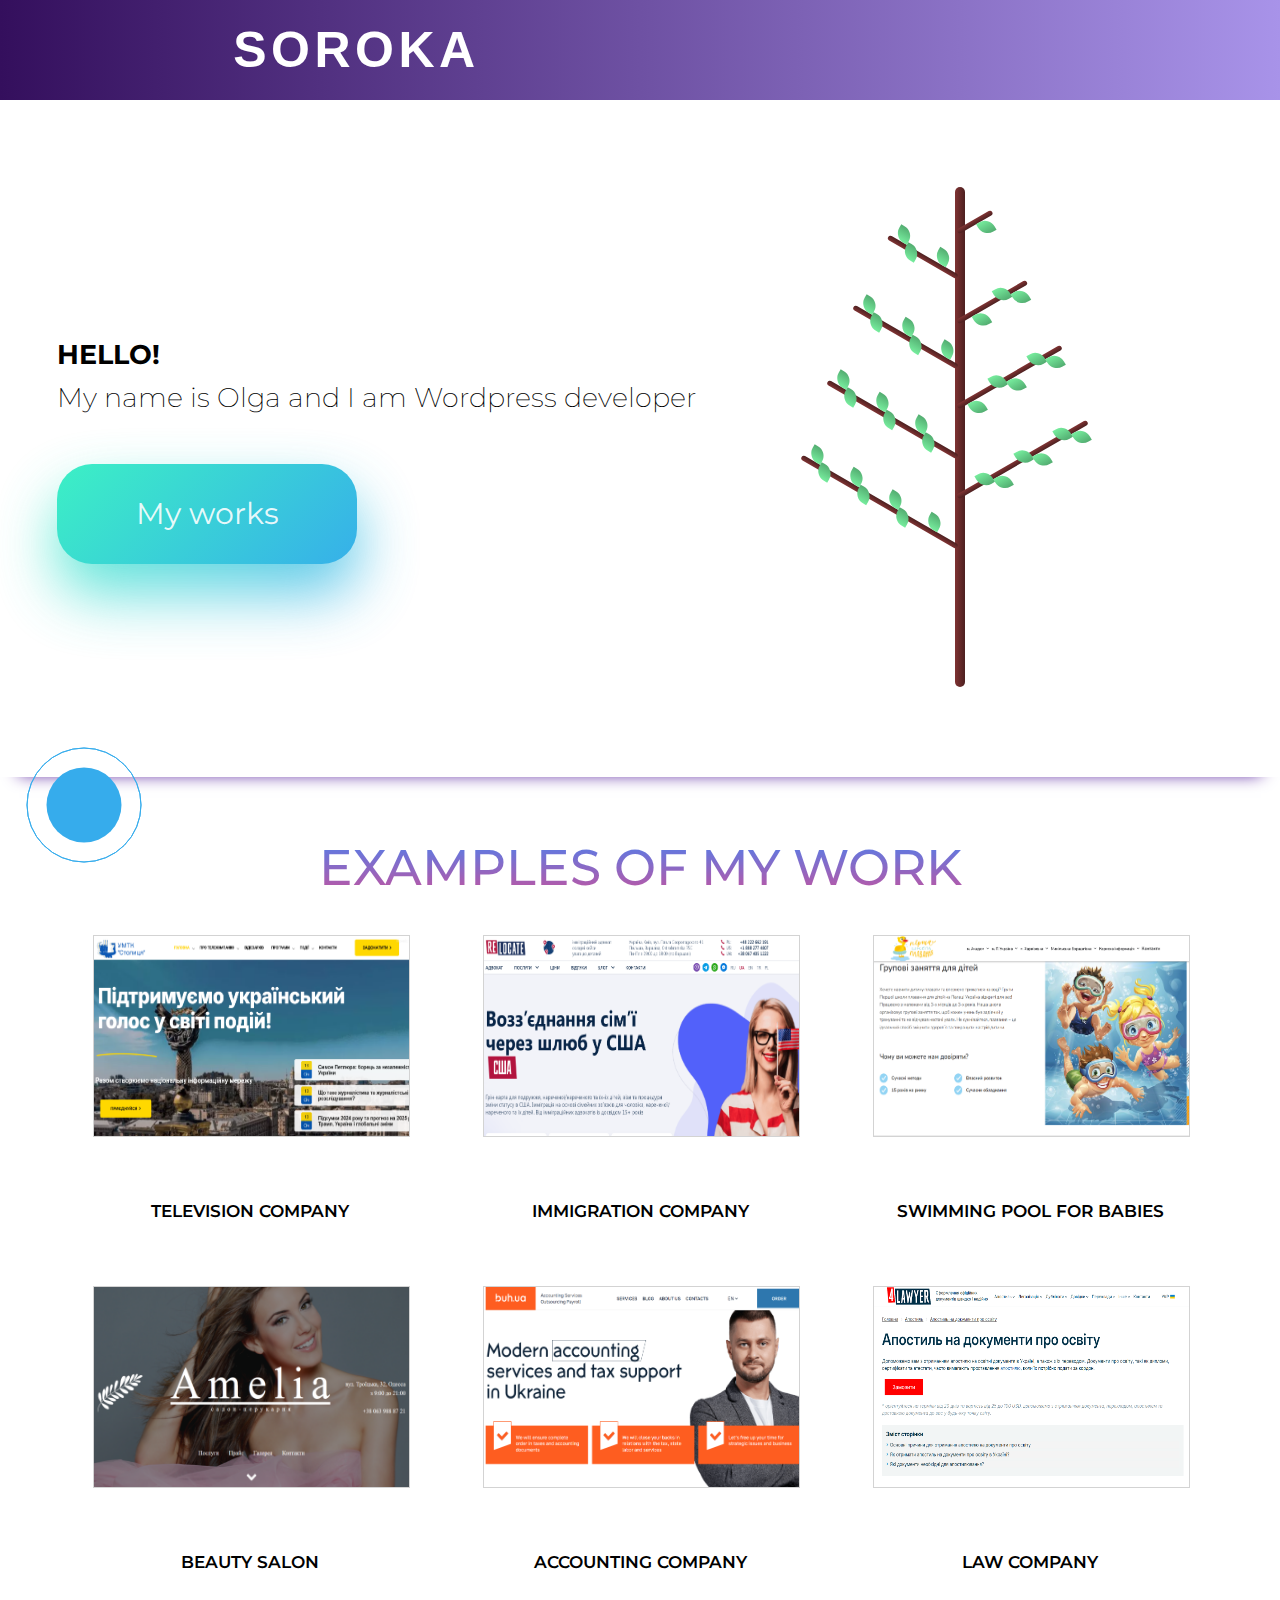
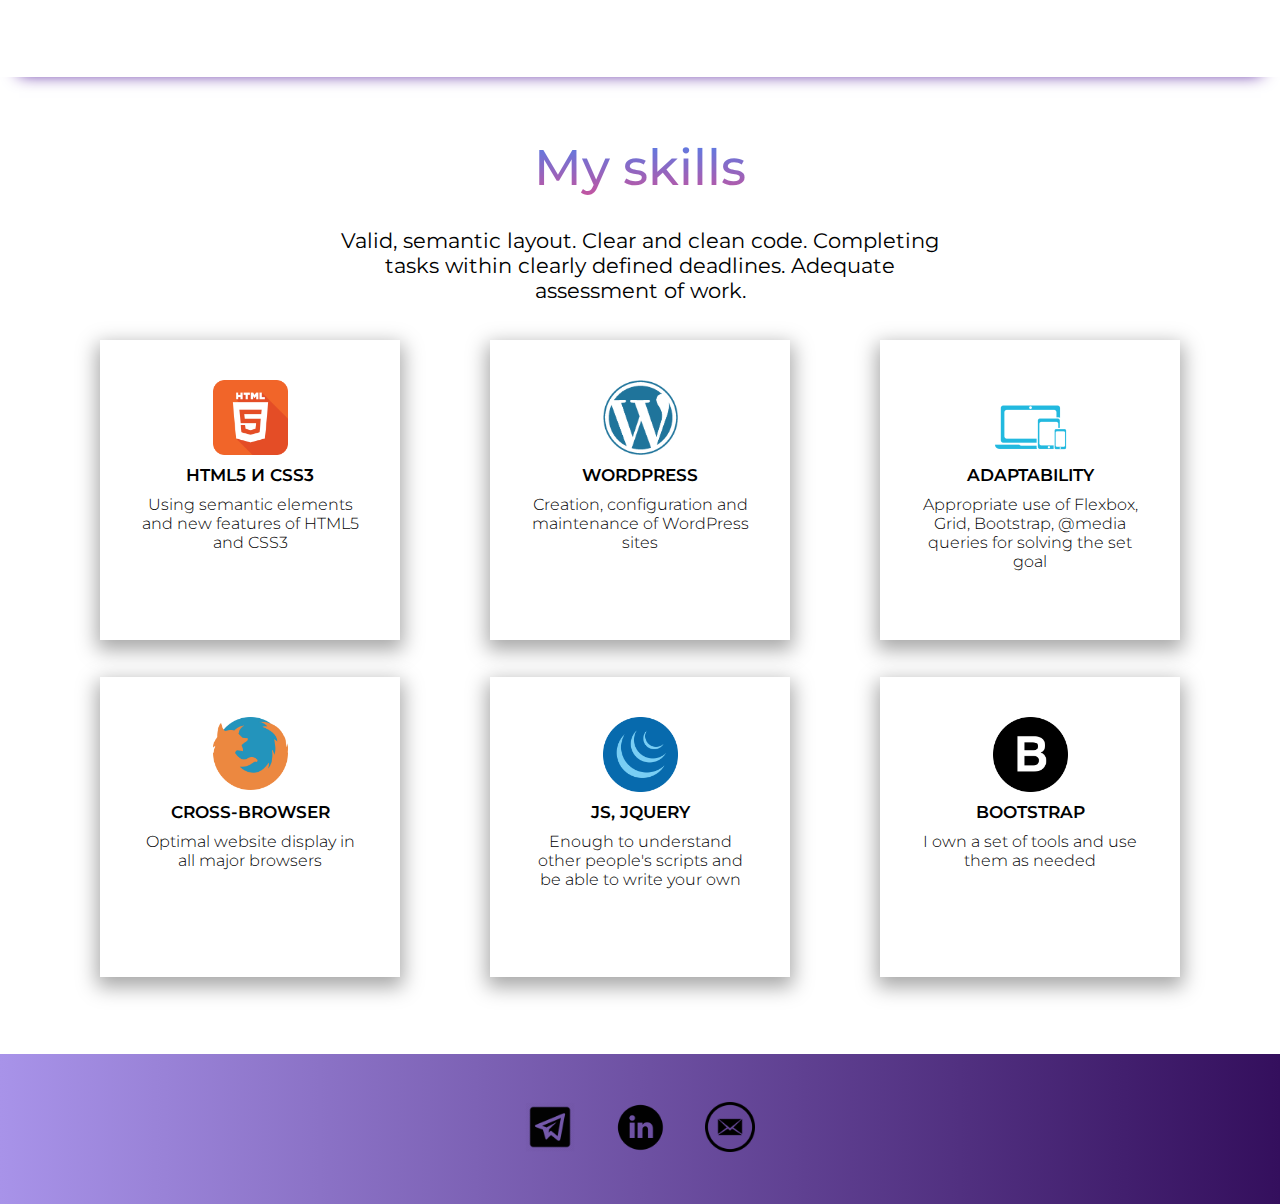
<file: index.html>
<!DOCTYPE html>
<html lang="en">
<head>
    <meta charset="UTF-8">
    <meta http-equiv="X-UA-Compatible" content="IE=edge">
    <meta name="viewport" content="width=device-width, initial-scale=1, maximum-scale=1">

    <title>Soroka Olga.Portfolio</title>
    <meta name="starting" content="Сайт-портфоліо. 🌟 Приклади робіт 🌟">

    <link rel="stylesheet" href="https://use.fontawesome.com/releases/v5.3.1/css/all.css" integrity="sha384-mzrmE5qonljUremFsqc01SB46JvROS7bZs3IO2EmfFsd15uHvIt+Y8vEf7N7fWAU" crossorigin="anonymous">
    <link rel="stylesheet" type="text/css" href="css/style.css">
    <link rel="stylesheet" type="text/css" href="css/slick.css">
    <link rel="stylesheet" type="text/css" href="css/slick-theme.css">
    <link rel="stylesheet" type="text/css" href="css/animate.css">
    <link href="https://fonts.googleapis.com/css?family=Montserrat:300,400" rel="stylesheet">
    <link rel="shortcut icon" type="image/x-icon" href="img/favicon.ico">

    <!-- JQuery -->
    <script defer type="text/javascript" src="js/jquery.js"></script>
    <script defer type="text/javascript" src="js/script.js"></script>
</head>
<body>
<header>
<div id="top" style="display: none;"></div>
<a href="tel:+380639545262">
    <div class="handset">
        <i class="fa fa-phone"></i>
    </div>
</a>
<div class="header">
    <div class="login" style="font-weight: bold;">
        <span class="">S</span>
        <span class="">O</span>
        <span class="">R</span>
        <span class="">O</span>
        <span class="">K</span>
        <span class="active">A</span>
    </div>
    <div class="contacts-block">
                <div>
                    <a href="https://t.me/soroka_olga_tg" target="_blank">
                        <i class="fab fa-telegram-plane"></i>
                    </a>
                </div>
                <div>
                    <a href="https://www.linkedin.com/in/olga-soroka-2a9a12102/">
                       <i class="fab fa-linkedin-in"></i>
                    </a>
                </div>
                <div>
                    <a href="mailto:lilu.eos@gmail.com">
                     <i class="far fa-envelope-open"></i>
                    </a>
                </div>
               
            </div>
</div>
</header>
<main>
<div class="about_me">
    <div class="container">
        <div class="starting">
            <div class="starting_text">
                <p class="starting_text-title">Hello! </p>
                <h1 class="starting_text-description">My name is Olga and I am Wordpress developer </h1>
                <div id="work">
                    <a href="#works">
                        <div class="btn">My works
                            <div class="btn2"></div>
                        </div>
                    </a>
                </div>
            </div>
            
<div class="canvas">
  <div class="tree">
    <div class="trunk">
      <div class="branch">
        <div class="leaf"></div>
        <div class="leaf"></div>
        <div class="leaf"></div>
        <div class="leaf"></div>
        <div class="leaf"></div>
        <div class="leaf"></div>
        <div class="leaf"></div>
      </div>
      <div class="branch">
        <div class="leaf"></div>
        <div class="leaf"></div>
        <div class="leaf"></div>
        <div class="leaf"></div>
        <div class="leaf"></div>
        <div class="leaf"></div>
      </div>
      <div class="branch">
        <div class="leaf"></div>
        <div class="leaf"></div>
        <div class="leaf"></div>
        <div class="leaf"></div>
        <div class="leaf"></div>
        <div class="leaf"></div>
      </div>
      <div class="branch">
        <div class="leaf"></div>
        <div class="leaf"></div>
        <div class="leaf"></div>
        <div class="leaf"></div>
        <div class="leaf"></div>
      </div>
      <div class="branch">
        <div class="leaf"></div>
        <div class="leaf"></div>
        <div class="leaf"></div>
        <div class="leaf"></div>
        <div class="leaf"></div>
      </div>
      <div class="branch">
        <div class="leaf"></div>
        <div class="leaf"></div>
        <div class="leaf"></div>
      </div>
      <div class="branch">
        <div class="leaf"></div>
        <div class="leaf"></div>
        <div class="leaf"></div>
      </div>
      <div class="branch">
        <div class="leaf"></div>
      </div>
    </div>
  </div>
</div>
             
        </div>
    </div>
</div>
<div class="my_works" id="works">
    <div class="container">
        <h2 class="my_works_title">Examples of my work</h2>
        <p class="my_works_description"> 
        </p>
        <div class="my_works_block">
             <a href="https://stolica-ua.com/" target="_blank">
                <div class="my_works_block_item">
                    <img src="img/stolyca.png">
                    <p class="item_example">Television company</p>
                </div>
            </a>
             <a href="https://relocate.lawyer/ua/" target="_blank">
                <div class="my_works_block_item">
                    <img src="img/relocate.png">
                    <p class="item_example">Immigration company</p>
                </div>
            </a>
            <a href="https://1swim.com.ua/" target="_blank">
                <div class="my_works_block_item">
                    <img src="img/work1.png">
                    <p class="item_example">Swimming pool for babies</p>
                </div>
            </a>
            <a href="https://sorokaolga.github.io/amelia_salon/" target="_blank">
                <div class="my_works_block_item">
                    <img src="img/work2.png">
                    <p class="item_example">Beauty salon</p>
                </div>
            </a>   
              <a href="https://buh.ua/" target="_blank">
                <div class="my_works_block_item">
                    <img src="img/work12.png">
                    <p class="item_example">Accounting company</p>
                </div>
            </a>
            <a href="https://4lawyer.com.ua/" target="_blank">
                <div class="my_works_block_item">
                    <img src="img/work610.png">
                    <p class="item_example">Law company</p>
                </div>
            </a>
               
        </div>
    </div>
</div>
<div class="skill_block">
    <div class="container">
        <h2 class="skill_title">My skills</h2>
        <p class="skill_subtitle">Valid, semantic layout. Clear and clean code. Completing tasks within clearly defined deadlines. Adequate assessment of work.</p>
        <div class="why_me">
        	<div class="skill_item">
                <p class="skill_item_img"><img src="img/html.png"></p>
                <p class="skill_item_title">HTML5 И CSS3</p>
                <p class="skill_item_description">Using semantic elements and new features of HTML5 and CSS3
                </p>
            </div>
             <div class="skill_item">
                <p class="skill_item_img"><img src="img/wordpress.png"></p>
                <p class="skill_item_title">Wordpress</p>
                <p class="skill_item_description">Сreation, сonfiguration and maintenance of WordPress sites</p>
            </div>
            <div class="skill_item">
                <p class="skill_item_img"><img src="img/device.png" style="    padding-top: 24px;"></p>
                <p class="skill_item_title">ADAPTABILITY</p>
                <p class="skill_item_description">Appropriate use of Flexbox, Grid, Bootstrap, @media queries for
solving the set goal</p>
            </div>
              <div class="skill_item">
                <p class="skill_item_img"><img src="img/firefox.png"></p>
                <p class="skill_item_title">CROSS-BROWSER </p>
                <p class="skill_item_description">Optimal website display in all major browsers</p>
            </div>
             <div class="skill_item">
                <p class="skill_item_img"><img src="img/jquery.png"></p>
                <p class="skill_item_title">JS, jQuery</p>
                <p class="skill_item_description">Enough to understand other people's scripts and be able to write your own</p>
            </div> 
            <div class="skill_item">
                <p class="skill_item_img"><img src="img/bootstrap.png"></p>
                <p class="skill_item_title">Bootstrap</p>
                <p class="skill_item_description">I own a set of tools and use them as needed</p>
            </div>
            
        </div>
    </div>
</div>

</main>
<footer>
    <div class="container">
        <div class="contacts">
            <div class="contacts-block">
                <div>
                    <a href="https://t.me/soroka_olga_tg" target="_blank">
                        <img src="img/telegram.png">
                    </a>
                </div>
                <div>
                    <a href="https://www.linkedin.com/in/olga-soroka-2a9a12102/">
                        <img src="img/linkedin.png">
                    </a>
                </div>
                <div>
                    <a href="mailto:lilu.eos@gmail.com">
                        <img src="img/email.png">
                    </a>
                </div>
               
            </div>
        </div>
    </div>
</footer>



</body></html>
</file>
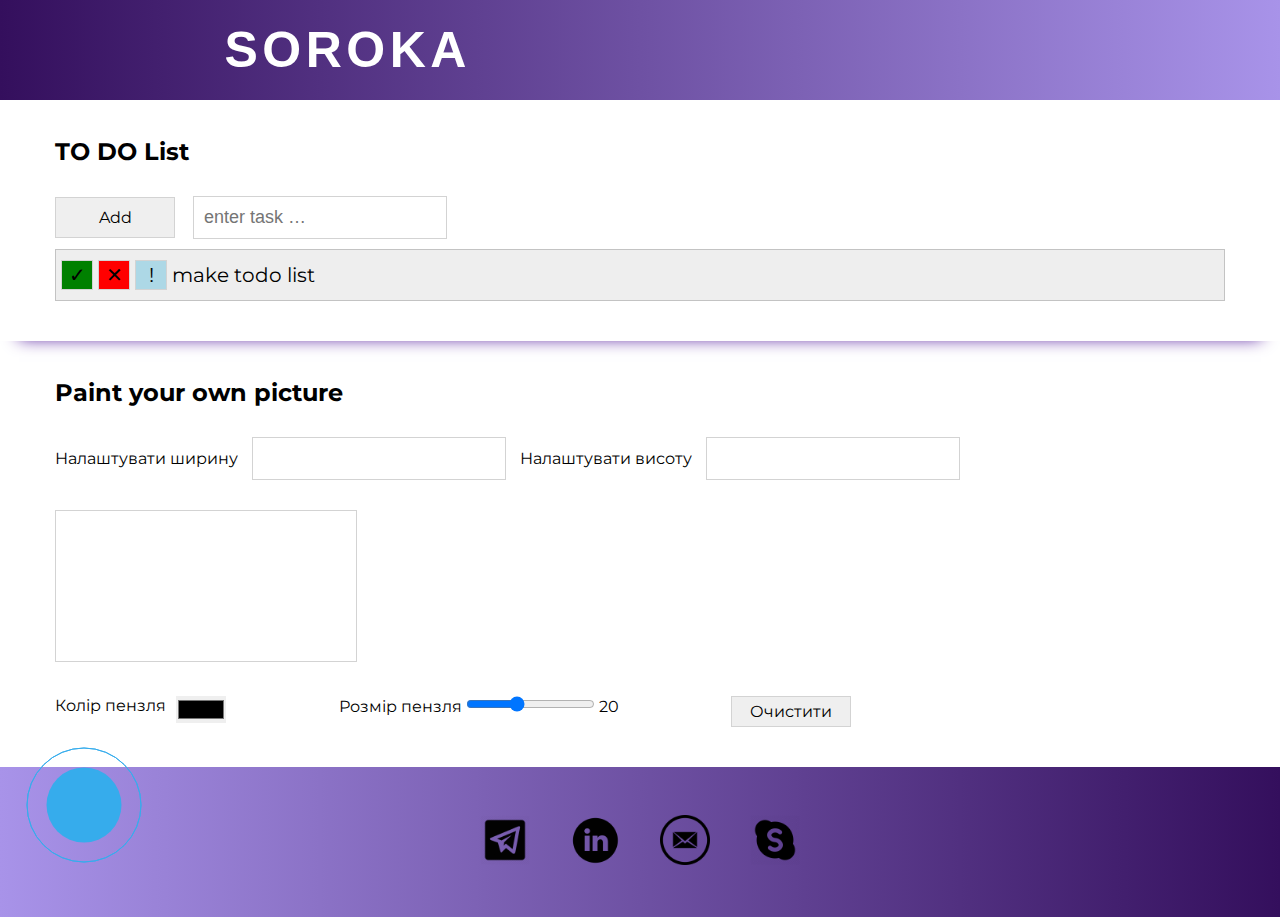
<file: js-programs.html>
<!DOCTYPE html>
<html lang="en">
<head>
    <meta charset="UTF-8">
    <meta http-equiv="X-UA-Compatible" content="IE=edge">
    <meta name="viewport" content="width=device-width, initial-scale=1, maximum-scale=1">

    <title>Soroka Olga. Interesting js-programs. </title>
    <meta name="starting" content="Interesting js-programs. 🌟 Paint your own picture 🌟 TO DO List">

    <link rel="stylesheet" href="https://use.fontawesome.com/releases/v5.3.1/css/all.css" integrity="sha384-mzrmE5qonljUremFsqc01SB46JvROS7bZs3IO2EmfFsd15uHvIt+Y8vEf7N7fWAU" crossorigin="anonymous">
    <link rel="stylesheet" type="text/css" href="css/style.css">
    <link rel="stylesheet" type="text/css" href="css/slick.css">
    <link rel="stylesheet" type="text/css" href="css/slick-theme.css">
    <link rel="stylesheet" type="text/css" href="css/animate.css">
    <link href="https://fonts.googleapis.com/css?family=Montserrat:300,400" rel="stylesheet">
    <link rel="shortcut icon" type="image/x-icon" href="img/favicon.ico">

    <!-- JQuery -->
    <script defer type="text/javascript" src="js/jquery.js"></script>
    <script defer type="text/javascript" src="js/script.js"></script>
</head>
<body>
<header>
<div id="top" style="display: none;"></div>
<a href="tel:+380639545262">
    <div class="handset">
        <i class="fa fa-phone"></i>
    </div>
</a>
<div class="header">
    <div class="login" style="font-weight: bold;">
        <span class="">S</span>
        <span class="">O</span>
        <span class="">R</span>
        <span class="">O</span>
        <span class="">K</span>
        <span class="active">A</span>
    </div>
    <div class="contacts-block">
                <div>
                    <a href="" target="_blank">
                        <i class="fab fa-telegram-plane"></i>
                    </a>
                </div>
                <div>
                    <a href="">
                       <i class="fab fa-linkedin-in"></i>
                    </a>
                </div>
                <div>
                    <a href="">
                     <i class="far fa-envelope-open"></i>
                    </a>
                </div>
                <div>
                    <a href="">
                       <i class="fab fa-skype"></i>
                    </a>
                </div>
            </div>
</div>
</header>
<main>
<div class="my_works" id="works">
    <div class="container">     
    <h2 id="myHeader">TO DO List</h2>
    <input type="button" id="addButton" value="Add" onclick="addTask()"/>   
    <input type="text" id="input", placeholder="enter task …"/>  
<hr>
    
<ul id="tasks">
  <li>
    <input type="button" class="done" onclick="markDone(this.parentNode)" value="&#x2713;" />
    <input type="button" class="remove" onclick="remove(this.parentNode)" value="&#x2715;" />
    <input type="button" class="important" onclick="important(this.parentNode)" value="!" />
    make todo list
  </li>
  
    </ul>
<hr>
   
    </div>
</div>
<div class="my_works" id="works">
    <div class="container">     
    <h2 id="myHeader">Paint your own picture</h2>
    
<p> Налаштувати ширину
<input type="text" onchange="setWidth(this.value)"  >  
  Налаштувати висоту
  <input type="text" onchange="setHeight(this.value)" >
</p>

<canvas id="canvas1" onmousedown="startPaint()"   onmousemove="doPaint(event)" onmouseup="endPaint()"></canvas>
<div class="paint-tools">
<div class="color-change"><p>Колір пензля</p> <input type="color" value="#000" onchange="setColor(this.value)" /></div>
<div><p>Розмір пензля <input type="range" id="sizeInput" min="1" max="50" value="20" oninput="resizeBrush(this.value)" />
<output id="sizeOutput">20</output> </p></div>
<p> <input type="button" id="clear" class="sliding-button" value="Очистити" onclick="clearCanvas()"/></p>
</div>
<hr>
   
    </div>
</div>
</main>
<footer>
    <div class="container">
        <div class="contacts">
            <div class="contacts-block">
                <div>
                    <a href="" target="_blank">
                        <img src="img/telegram.png">
                    </a>
                </div>
                <div>
                    <a href="">
                        <img src="img/linkedin.png">
                    </a>
                </div>
                <div>
                    <a href="">
                        <img src="img/email.png">
                    </a>
                </div>
                <div>
                    <a href="">
                        <img src="img/skype.png">
                    </a>
                </div>
            </div>
        </div>
    </div>
</footer>

</body></html>
</file>
<file: css/style.css>
*,
body,
html {
    margin: 0;
    padding: 0;
    border: 0;
}

body {
    background: #fff;
    font-family: 'Montserrat', sans-serif;
}

ol,
ul {
    list-style-type: none
}

a {
    text-decoration: none;
    color: inherit
}

h1,
h2,
h3,
h4,
h5,
h6 {
    margin: 0;
    padding: 0
}

button,
textarea {
    outline: 0
}

.hidden {
    display: none !important;
}


/*-----------------------------------------BOOTSTRAP GRID-----------------------------------------*/

.container {
    padding-right: 15px;
    padding-left: 15px;
    margin: 0 auto;
    /*margin-right: 59px;
    margin-left: 59px;*/
}


@media (min-width: 768px) {
    .container {
        width: 750px;
    }
}

@media (min-width: 992px) {
    .container {
        width: 970px;
    }
}

@media (min-width: 1200px) {
    .container {
        width: 1170px;
    }
}


.login {
    font-family: sans-serif;
    perspective: 1000px;
    perspective-origin: 200px 40px;
    font-weight: bold;

}

.login span {
    cursor: pointer;
    display: inline-block;
    font-size: 50px;
    user-select: none;
    line-height: .8;
}

.login span:nth-child(1).active {
    animation: balance 1.5s ease-out;
    transform-origin: 0% 100% 0px;
}

@keyframes balance {
    0%, 100% {
        transform: rotate(0deg);
    }

    30%, 60% {
        transform: rotate(-45deg);
    }
}

.login span:nth-child(2).active {
    animation: shrinkjump 1s ease-in-out;
    transform-origin: bottom center;
}

@keyframes shrinkjump {
    10%, 35% {
        transform: scale(2, .2) translate(0, 0);
    }

    45%, 50% {
        transform: scale(1) translate(0, -150px);
    }

    80% {
        transform: scale(1) translate(0, 0);
    }
}

.login span:nth-child(3).active {
    animation: falling 2s ease-out;
    transform-origin: bottom center;
}

@keyframes falling {
    12% {
        transform: rotateX(240deg);
    }

    24% {
        transform: rotateX(150deg);
    }

    36% {
        transform: rotateX(200deg);
    }

    48% {
        transform: rotateX(175deg);
    }

    60%, 85% {
        transform: rotateX(180deg);
    }

    100% {
        transform: rotateX(0deg);
    }
}

.login span:nth-child(4).active {
    animation: rotate 1s ease-out;
}

@keyframes rotate {
    20%, 80% {
        transform: rotateY(180deg);
    }

    100% {
        transform: rotateY(360deg);
    }
}

.login span:nth-child(5).active {
    animation: toplong 1.5s linear;
}

@keyframes toplong {
    10%, 40% {
        transform: translateY(-48vh) scaleY(1);
    }

    90% {
        transform: translateY(-48vh) scaleY(4);
    }
}

.header {
    background: #24C6DC; /* fallback for old browsers */
    background: -webkit-linear-gradient(to right, #340f5d, #a893e9); /* Chrome 10-25, Safari 5.1-6 */
    background: linear-gradient(to right, #340f5d, #a893e9); /* W3C, IE 10+/ Edge, Firefox 16+, Chrome 26+, Opera 12+, Safari 7+ */

    color: #fff;
    display: flex;
    justify-content: space-around;
    align-items: center;
    flex-direction: row;
    height: 100px;
    margin: 0;
}


.fab {
    font-family: "Font Awesome 5 Brands";
    font-size: 35px;
    margin-right: 35px;
}

.far {
    font-weight: 400;
    font-size: 35px;
    margin-right: 35px;
}

.fas {
    font-weight: 400;
    font-size: 35px;
    margin-right: 35px;
    color: white;
}

.contacts-block i:hover {
    transform: scale(1.2);
    transition: width 300ms;
}

.login span {
    color: white;
}

.starting-img {
    background: url("../img/ava.jpg");
    width: 500px;
    height: 500px;
    border-radius: 50%;
    background-position: -61px -5px;
}

.starting {
    display: flex;
    justify-content: center;
    align-items: center;
}

.starting_text-description {
    font-size: 27px;
    margin-top: 10px;
    font-weight: 200;
}

.starting_text-title {
    font-size: 27px;
    text-transform: uppercase;
    font-weight: 700;
    margin-top: 27px;
}

.about_me {
    margin-top: 37px;
    box-shadow: 0px 16px 16px -19px #430793;
    padding-bottom: 40px;

}

#top {
    width: 40px;
    height: 40px;
    background: url("../img/icon_top.png");
    position: fixed;
    bottom: 40px;
    right: 10px;
    cursor: pointer;
    display: none;
    z-index: 2;
}


.handset {
    background: #36ACEC;
    border-radius: 50%;
    width: 75px;
    height: 75px;
}

.handset {
    position: fixed;
    bottom: 20px;
    left: 84px;
    cursor: pointer;
}

.handset {
    transform: translate(-50%, -50%);
}

.handset .fa-phone {
    color: #fff;
    font-size: 34px;
    display: flex;
    align-items: center;
    justify-content: center;
    height: 100%;
}

.handset:before,
.handset:after {
    content: " ";
    display: block;
    position: absolute;
    border-radius: 50%;
    border: 1px solid #36ACEC;
    left: -20px;
    right: -20px;
    top: -20px;
    bottom: -20px;
}

@keyframes animate {
    0% {
        transform: scale(0.5);
        opacity: 0;
    }
    50% {
        opacity: 1;
    }
    100% {
        transform: scale(1.2);
        opacity: 0;
    }
}


.handset:before,
.handset:after {
    animation: animate 1.5s linear infinite;
}

.my_works_title {
    font-size: 50px;
    text-align: center;
    background: -webkit-linear-gradient(#4D80ED, #C8529C);
    -webkit-background-clip: text;
    -webkit-text-fill-color: transparent;
    font-weight: 500;
    margin-top: 60px;
    margin-bottom: 30px;
    text-transform: uppercase;

}

body .btn,
body .btn2 {
    width: 300px;
    height: 100px;
    font-size: 30px;
    text-align: center;
    line-height: 100px;
    color: rgba(255, 255, 255, 0.9);
    border-radius: 35px;
    background: linear-gradient(-45deg, #ffa63d, #ff3d77, #338aff, #3cf0c5);
    background-size: 600%;
    animation: anime 16s linear infinite;
}

body .btn2 {
    position: absolute;
    margin-top: -70px;
    z-index: -1;
    filter: blur(30px);
    opacity: 0.8;
}

@-moz-keyframes anime {
    0% {
        background-position: 0% 50%;
    }
    50% {
        background-position: 100% 50%;
    }
    100% {
        background-position: 0% 50%;
    }
}

@-webkit-keyframes anime {
    0% {
        background-position: 0% 50%;
    }
    50% {
        background-position: 100% 50%;
    }
    100% {
        background-position: 0% 50%;
    }
}

@-o-keyframes anime {
    0% {
        background-position: 0% 50%;
    }
    50% {
        background-position: 100% 50%;
    }
    100% {
        background-position: 0% 50%;
    }
}

@keyframes anime {
    0% {
        background-position: 0% 50%;
    }
    50% {
        background-position: 100% 50%;
    }
    100% {
        background-position: 0% 50%;
    }
}

.btn {
    cursor: pointer;
    margin-top: 50px;
}

.my_works_block_item {
    width: 315px;
    margin: 10px 10px 45px 10px;
}


.my_works_block_item {
    margin-top: 0px;
  -webkit-transition: margin 1s ease;
     -moz-transition: margin 1s ease;
       -o-transition: margin 1s ease;
      -ms-transition: margin 1s ease;
          transition: margin 1s ease;
}
 
.my_works_block_item:hover {
  margin-top: -20px;
}

.my_works_block_item img {
    width: 100%;
    height: 200px;
    object-fit: fill;
    border: 1px solid lightgrey;
}

.my_works_block {
    display: flex;
    flex-wrap: wrap;
    justify-content: space-around;
}

.my_works_description {
    width: 600px;
    margin: 0 auto;
    text-align: center;
    margin-bottom: 37px;
    font-size: 21px;
}

.item_example {
    height: 60px;
    display: flex;
    text-align: center;
    align-items: flex-end;
    justify-content: center;
    padding-top: 20px;
    font-size: 17px;
    text-transform: uppercase;
    font-weight: 600;
    padding-bottom: 20px;
}

.my_works_block_item:hover {
    -webkit-box-shadow: -1px 14px 36px -8px rgba(0, 0, 0, 0.78);
    -moz-box-shadow: -1px 14px 36px -8px rgba(0, 0, 0, 0.78);
    box-shadow: -1px 14px 36px -8px rgba(0, 0, 0, 0.78);
    transition: 0.3s;
}

.skill_title {
    font-size: 50px;
    text-align: center;
    background: -webkit-linear-gradient(#4D80ED, #C8529C);
    -webkit-background-clip: text;
    -webkit-text-fill-color: transparent;
    font-weight: 500;
    margin-top: 60px;
    margin-bottom: 30px;
}

.my_works {
    margin-top: 37px;
    box-shadow: 0px 16px 16px -19px #430793;
    padding-bottom: 40px;
}

.skill_subtitle {
    width: 600px;
    margin: 0 auto;
    text-align: center;
    margin-bottom: 37px;
    font-size: 21px;
}

.skill_item img {
    width: 75px;
    display: block;
    margin: 0 auto;
}

.skill_item_title {
    font-size: 17px;
    text-align: center;
    margin-top: 10px;
    margin-bottom: 10px;
    text-transform: uppercase;
    font-weight: 600;
}

.skill_item_description {
    text-align: center;
    font-size: 16px;
    font-weight: 300;
}

.why_me {
    display: flex;
    justify-content: space-around;
    flex-wrap: wrap;

}

.skill_item_img {
    height: 75px;
}

.skill_item {
    width: 300px;
    height: 300px;
    -webkit-box-shadow: 0px 7px 19px 3px rgba(0, 0, 0, 0.35);
    -moz-box-shadow: 0px 7px 19px 3px rgba(0, 0, 0, 0.35);
    box-shadow: 0px 7px 19px 3px rgba(0, 0, 0, 0.35);
    margin-bottom: 37px;
    cursor: pointer;
    padding: 40px;
    box-sizing: border-box;
}

.skill_item:hover {
    box-shadow: none;
    border: 1px solid rgba(0, 0, 0, 0.1);
    transition: 0.3s;

}

.skill_block {
    margin-top: 37px;
    box-shadow: 0px 16px 16px -19px #36ACEC;
    padding-bottom: 40px;
}


.skill_item:hover img {
    transform: rotate(360deg);
    transition: 0.4s;
}

footer {
    background: #1D2B64;
   background: -webkit-linear-gradient(to right, #a893e9, #340f5d); /* Chrome 10-25, Safari 5.1-6 */
    background: linear-gradient(to right, #a893e9, #340f5d); /* W3C, IE 10+/ Edge, Firefox 16+, Chrome 26+, Opera 12+, Safari 7+ */
    width: 100%;
    height: 150px;
}

.contacts-block img {
    width: 50px;
    margin: 20px;
}

.contacts-block {
    display: flex;
    height: 150px;
    justify-content: center;
    align-items: center;
}

.contacts-block img:hover {
    transform: scale(1.2);
    transition: width 300ms;
}


@media (max-width: 1200px) {
    .starting {
        display: flex;
        flex-direction: column;
    }

    .btn {
        margin: 50px auto;
    }
}

@media (max-width: 992px) {
    .login span {
        font-size: 30px;
    }

    .header {
        height: 77px;
    }

    .starting-img {
        width: 300px;
        height: 300px;
        background-position: unset;
        background-size: contain;
    }

     .starting_text-description {
        font-size: 21px;
    }

    .my_works_title, .skill_title {
        font-size: 40px;
        margin-top: 30px;
    }

    .skill_subtitle, .my_works_description {
        width: 100%;
    }
}

@media (max-width: 768px) {

    body .btn, body .btn2 {
        width: 200px;
        height: 69px;
        line-height: 70px;
        font-size: 24px;
    }

    .btn {
        margin: 25px auto;
    }

    .my_works_title, .skill_title {
        font-size: 30px;
        margin-top: 0px;
        margin-bottom: 10px;
    }

    .skill_subtitle, .my_works_description {
        font-size: 17px;
        margin-bottom: 20px;
    }
    .my_works_block_item {
        width: 315px;
    }
    .fab {
    font-size: 30px;
    margin-right: 15px;
}
    .far {
        margin-right: 0px;
    }
}



/* tree */
@keyframes leaf-odd-grow {
  0% {
    transform: scale(0);
  }
  100% {
    transform: scale(1);
  }
}

@keyframes leaf-even-grow {
  0% {
    transform: rotate(-90deg) scale(0);
  }
  100% {
    transform: rotate(-90deg) scale(1);
  }
}

html, body {
  margin: 0;
  padding: 0;
}

.canvas {
    display: flex;
    justify-content: center;
    align-items: center;
    width: 45%;
    min-height: 600px;
    background-color: white;
}

.trunk,
.branch {
    border-radius: 25px;
    background: linear-gradient(to right, #7f3333, #4d2020);
}

.trunk {
    position: relative;
    width: 10px;
    height: 500px;
    margin: 0 auto;
}

.branch {
    position: absolute;
    width: 5px;
    transform-origin: bottom center;
}

.branch:nth-child(even) {
    transform: rotate(60deg);
}

.branch:nth-child(odd) {
    transform: rotate(-60deg);
}

.branch:nth-child(1) {
    top: 180px;
    height: 180px;
}

.branch:nth-child(2) {
    top: 160px;
    height: 150px;
}

.branch:nth-child(3) {
    top: 120px;

    height: 150px;
}

.branch:nth-child(4) {
    top: 100px;
    height: 120px;
}

.branch:nth-child(5) {
    top: 60px;
    height: 120px;
}

.branch:nth-child(6) {
    top: 55px;
    height: 80px;
}

.branch:nth-child(7) {
    top: 10px;
    height: 80px;
}

.branch:nth-child(8) {
    top: 5px;
    height: 40px;
}

.leaf {
    position: absolute;
    width: 15px;
    height: 15px;
    border-radius: 75% 0 75% 0;
    background: linear-gradient(to right, #77ed9e, #53ad71);
}

.leaf:nth-child(odd) {
    left: 100%;
    transform-origin: 0% 100%;
    animation-name: leaf-odd-grow;
    animation-duration: 4s;
    animation-fill-mode: both;
}

.leaf:nth-child(even) {
    left: -150%;
    transform-origin: 50% 100%;
    animation-name: leaf-even-grow;
    animation-duration: 4s;
    animation-fill-mode: both;
}

.leaf:nth-child(1) {
    top: 5px;
    animation-delay: 3.5s;
}

.leaf:nth-child(2) {
    top: 20px;
    animation-delay: 3s;
}

.leaf:nth-child(3) {
    top: 50px;
    animation-delay: 2.5s;
}

.leaf:nth-child(4) {
    top: 65px;
    animation-delay: 2s;
}

.leaf:nth-child(5) {
    top: 95px;
    animation-delay: 1.5s;
}

.leaf:nth-child(6) {
    top: 110px;
    animation-delay: 1s;
}

.leaf:nth-child(7) {
    top: 140px;
    animation-delay: 0.5s;
}

/* tree */


/*block interesting*/ 
/*To Do List*/

#myHeader {
margin-bottom: 20px;
}
ul {
  padding-left: 0;
}
li {
  list-style-type: none;
  background-color: #eee;
  border: 1px solid #c3c3c3;
  padding: 10px 0px 10px 5px;
  font-size: 20px;
}

.done {
  background-color: green;
}
.remove {
  background-color: red;
}

li.finished {
  color: white;
  background-color: grey;
  text-decoration: line-through;
}

input[type="text"] {
  font-size: 18px;
  padding: 10px;
}

#works input[type="text"] {
    border: 1px solid lightgrey;
    margin: 10px;
}

.paint-tools {
    display: flex;
    flex-wrap: wrap;
    width: 800px;
    justify-content: space-between;
}

.color-change {
    display: flex;
    flex-wrap: nowrap;
}

input[type="button"] {
  font-size: 1em;
  margin: 0px 4px 0px 0px;
  width: 120px;
  border: 1px solid lightgrey;
  font-family: 'Montserrat', sans-serif;
  padding: 5px 15px;
}

input[type="color" i] {
    margin-left: 10px;
}

#tasks input[type="button"] {
  width: 32px;
  height: 30px;
  margin: 0;
  padding: 0;
}
 input.important[type="button"] {
  padding: 3px 0 0 0;
}

#addButton {
  padding: 10px;
}
.important {
   background-color: lightblue;
}
li.important {
   background-color: lightblue;
}

canvas {
  margin: 20px 0 30px 0;
  border: 1px solid lightgray;
}

@media (max-width: 841px) {
    .paint-tools {
    width: auto; 
}
.paint-tools div {
    margin-bottom: 20px;
    }
}



/*Painting picture*/
</file>
